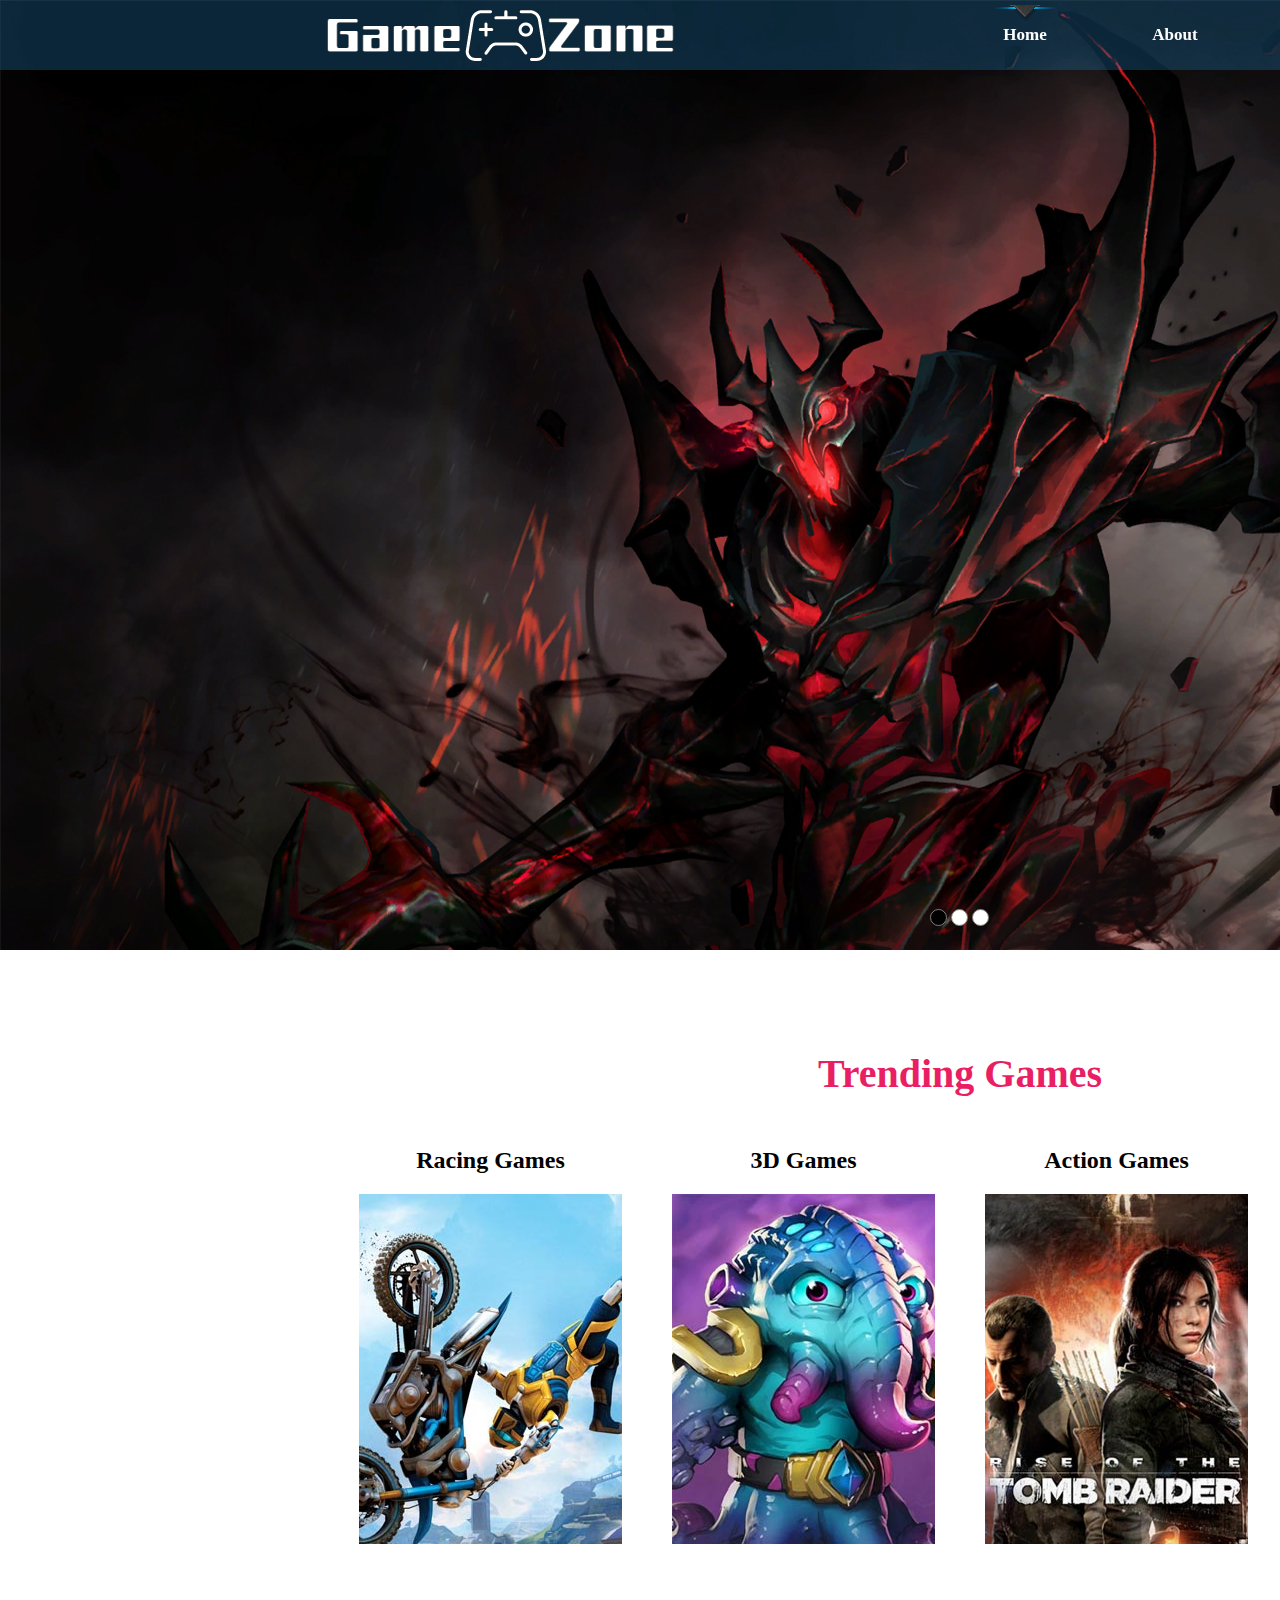
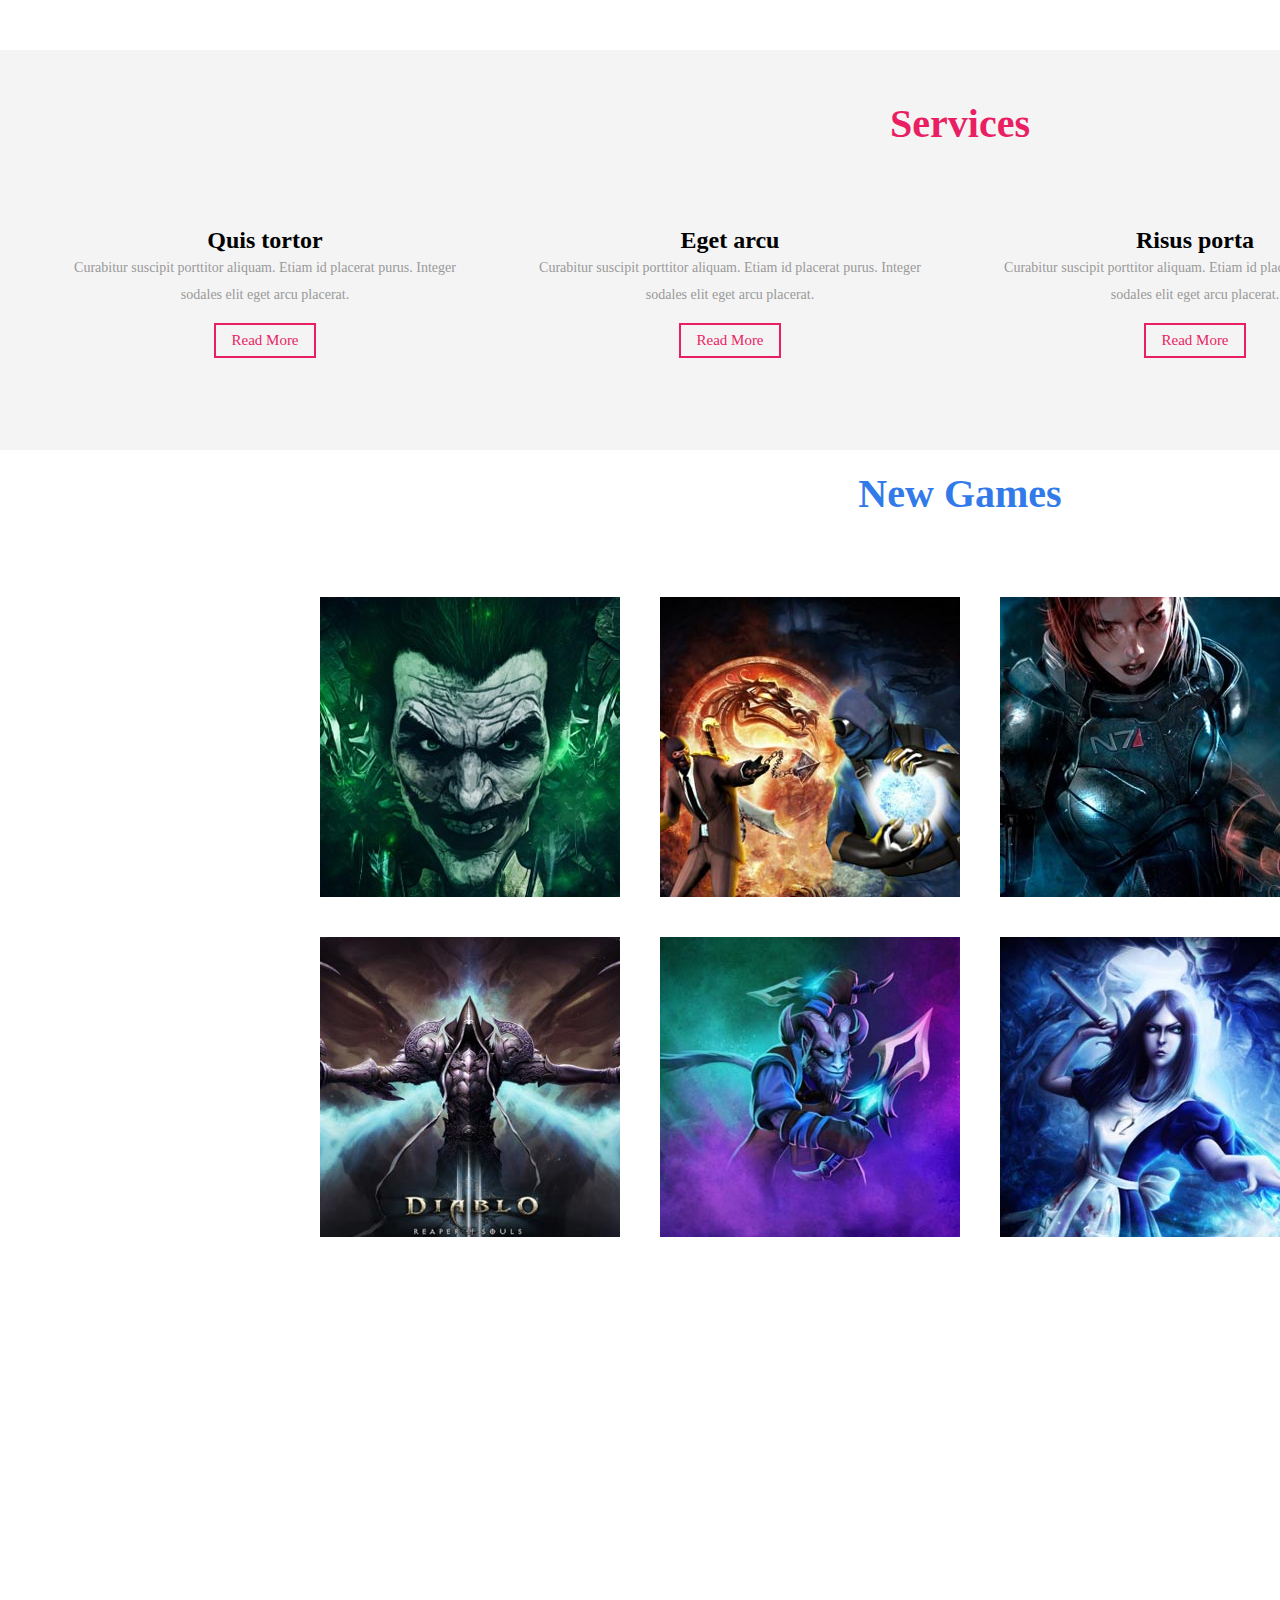
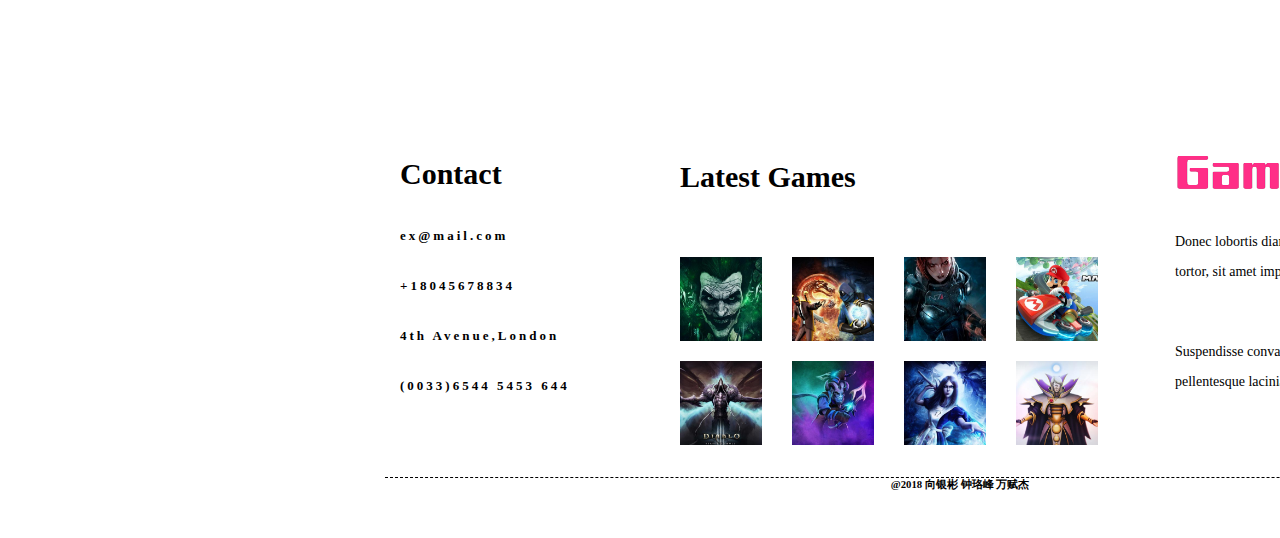
<file: index.html>
<html>
<head>
<meta charset="utf-8">
<title>home</title>
<link rel="stylesheet" href="css/header.css" type="text/css" />
<link rel="stylesheet" href="css/index.css" type="text/css" />
<link rel="stylesheet" href="css/bottom.css" type="text/css" />
</head>
<body>
<div class="header" id="header">
    <div class="logo">
        <a href="index.html"><img src="images/logo1.png"></a>
    </div>
    <div class="menu">
        <ul>
			<li><a href="index.html">Home</a></li>
            <li><a href="about.html">About</a></li>
            <li><a href="games.html">Games</a></li>
            <li><a href="#">News</a></li>
            <li><a href="#">Contact</a></li>
            <li class="move"></li>
        </ul>
    </div>
</div>
<div id="nav">
    <ul id="banner">
        <li class="on"></li>
        <li></li>
        <li></li>
    </ul>
    <ul id="img">
        <li class="opa-on"><img src="images/banner1.jpg"></li>
        <li><img src="images/banner2.jpg"></li>
        <li><img src="images/banner3.jpg"></li>
    </ul>
</div>
<div id="scroll" class="scroll">
	<h2>Trending Games</h2>
    <div id="box" class="box">
        <ul id="ul">
            <li>
                <h4>Racing Games</h4>
                <img src="images/tg1.jpg" width="263" height="350px"/>
            </li>
            <li>
                <h4>3D Games</h4>
                <img src="images/tg2.jpg" width="263" height="350px">
            </li>
            <li>
                <h4>Action Games</h4>
                <img src="images/tg3.jpg" width="263" height="350px">
            </li>
            <li>
                <h4>Toy Games</h4>
                <img src="images/tg4.jpg" width="263" height="350px">
            </li>
        </ul>
    </div>
</div>
<div class="services">
	<h3>Services</h3>
	<div class="servicegrid">
		<h4>Quis tortor</h4>
		<p>Curabitur suscipit porttitor aliquam. Etiam id placerat purus. Integer sodales elit eget arcu placerat.</p>
		<a href="#">Read More</a>
	</div>
	<div class="servicegrid">
		<h4>Eget arcu</h4>
		<p>Curabitur suscipit porttitor aliquam. Etiam id placerat purus. Integer sodales elit eget arcu placerat.</p>
		<a href="#">Read More</a>
	</div>
	<div class="servicegrid">
		<h4>Risus porta</h4>
		<p>Curabitur suscipit porttitor aliquam. Etiam id placerat purus. Integer sodales elit eget arcu placerat.</p>
		<a href="#">Read More</a>
	</div>
	<div class="servicegrid">
		<h4>Proin sapien</h4>
		<p>Curabitur suscipit porttitor aliquam. Etiam id placerat purus. Integer sodales elit eget arcu placerat.</p>
		<a href="#">Read More</a>
	</div>
</div>
<div class="newgame">
	<h3>New Games</h3>
	<div class="view">
		<img src="images/ng1.jpg" alt=" " />
		<div class="mask">
			<a href="#"><h4>Click here</h4></a>
			<p>To learn more about this</p>
		</div>
	</div>
	<div class="view">
		<img src="images/ng2.jpg" alt=" " />
		<div class="mask">
			<a href="#"><h4>Click here</h4></a>
			<p>To learn more about this</p>
		</div>
	</div>
	<div class="view">
		<img src="images/ng3.jpg" alt=" " />
		<div class="mask">
			<a href="#"><h4>Click here</h4></a>
			<p>To learn more about this</p>
		</div>
	</div>
	<div class="view">
		<img src="images/ng4.jpg" alt=" " />
		<div class="mask">
			<a href="#"><h4>Click here</h4></a>
			<p>To learn more about this</p>
		</div>
	</div>
	<div class="view">
		<img src="images/ng5.jpg" alt=" " />
		<div class="mask">
			<a href="#"><h4>Click here</h4></a>
			<p>To learn more about this</p>
		</div>
	</div>
	<div class="view">
		<img src="images/ng6.jpg" alt=" " />
		<div class="mask">
			<a href="#"><h4>Click here</h4></a>
			<p>To learn more about this</p>
		</div>
	</div>
	<div class="view">
		<img src="images/ng7.jpg" alt=" " />
		<div class="mask">
			<a href="#"><h4>Click here</h4></a>
			<p>To learn more about this</p>
		</div>
	</div>
	<div class="view">
		<img src="images/ng8.jpg" alt=" " />
		<div class="mask">
			<a href="#"><h4>Click here</h4></a>
			<p>To learn more about this</p>
		</div>
	</div>
</div>
<div class="info" id="info">
	<div class="box1" id="box1">
		<div class="box2">
			<ul id="ul1">
				<li>
					<div class="wh">
						<h3>Duis aute dolor reprehenderit</h3>
						<p>Excepteur sint occaecat cupidatat non proident, sunt officia.</p>
						<a href="#" >Learn More</a>
					</div>
				</li>
				<li>
					<div class="wh">
						<h3>Aliquip commodo consequat</h3>
						<p>Curabitur lorem ipsum dolor sit amet, consectetur adipiscing elit.</p>
						<a href="#" >Learn More</a>
					</div>
				</li>
				<li>
					<div class="wh">
						<h3>Quis autem vel eum iure ea</h3>
						<p>Phasellus ornare consectetur erat, eu vehicula orci finibus at.</p>
						<a href="#" >Learn More</a>
					</div>
				</li>
			</ul>
		</div>
	</div>
</div>
<div class="bottom" id="bottom">
    <div class="bottom-left">
        <h4>Contact</h4>
        <ul>
            <li><span></span></li>
            <li><a href="#bottom"><h6>ex@mail.com</h6></a></li>
        </ul>
        <ul>
            <li><span></span></li>
            <li><h6>+18045678834</h6></li>
        </ul>
        <ul>
            <li><span></span></li>
            <li><h6>4th Avenue,London</h6></li>
        </ul>
        <ul>
            <li><span></span></li>
            <li><h6>(0033)6544 5453 644</h6></li>
        </ul>
    </div>
    <div class="bottom-center">
        <h4>Latest Games</h4>
        <div class="pho">
            <a href="#bottom"><img src="images/ng1.jpg" alt=" "/></a>
        </div>
        <div class="pho">
            <a href="#bottom"><img src="images/ng2.jpg" alt=" "/></a>
        </div>
        <div class="pho">
            <a href="#bottom"><img src="images/ng3.jpg" alt=" "/></a>
        </div>
        <div class="pho">
            <a href="#bottom"><img src="images/ng4.jpg" alt=" "/></a>
        </div>
        <div class="pho">
            <a href="#bottom"><img src="images/ng5.jpg" alt=" "/></a>
        </div>
        <div class="pho">
            <a href="#bottom"><img src="images/ng6.jpg" alt=" "/></a>
        </div>
        <div class="pho">
            <a href="#bottom"><img src="images/ng7.jpg" alt=" "/></a>
        </div>
        <div class="pho">
            <a href="#bottom"><img src="images/ng8.jpg" alt=" "/></a>
        </div>
        <div class="clearfix"></div>
    </div>
    <div class="bottom-right">
        <a href="#bottom"><img src="images/logo2.png" alt=" "/></a>
        <p>Donec lobortis diam eu auctor porta. Phasellus in elementum tortor, sit amet imperdiet urna pellentesque non
            risus porta.</p>
        <p class="agileinfo">Suspendisse convallis malesuada libero, non rutrum arcu pellentesque lacinia.</p>
    </div>
</div>
<div class="copyright">
    <h6>@2018 向银彬 钟珞峰 万赋杰</h6>
</div>
</body>
<script src="js/index.js" type="text/javascript"></script>
</html>
</file>
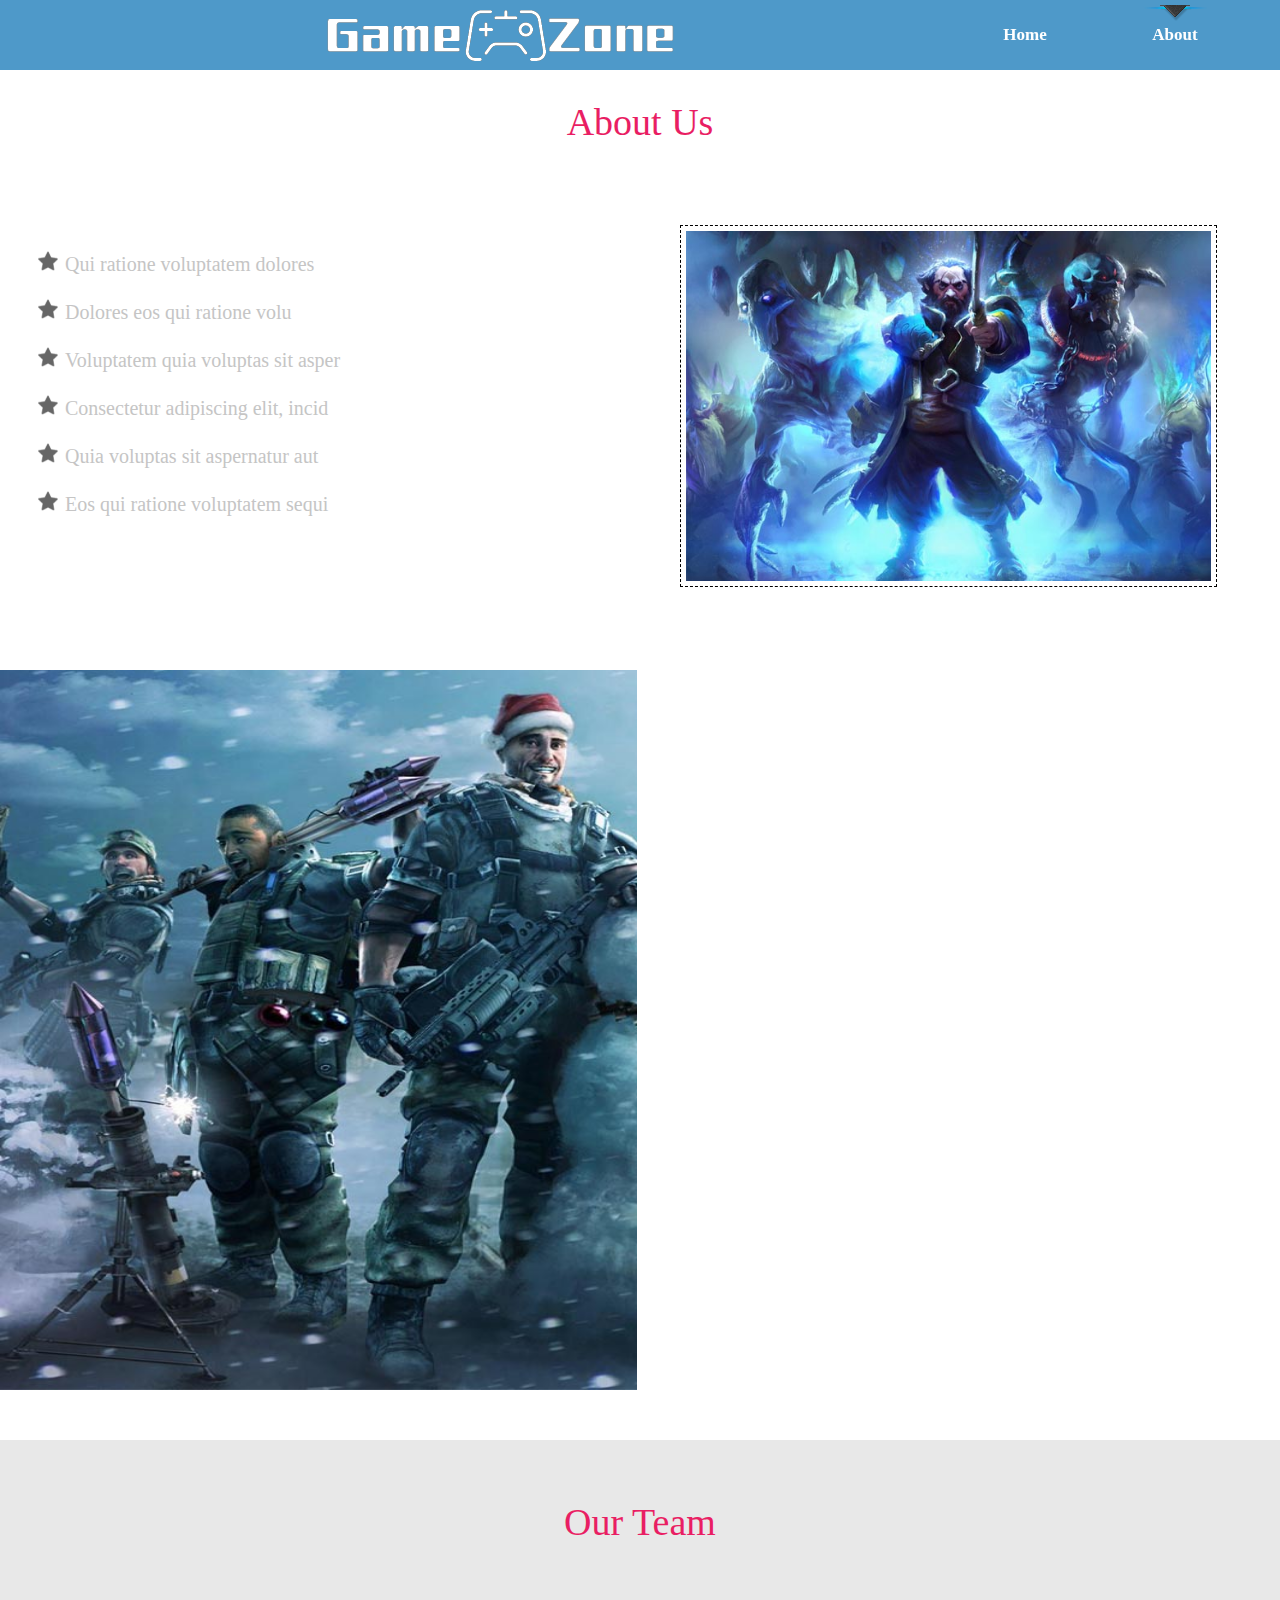
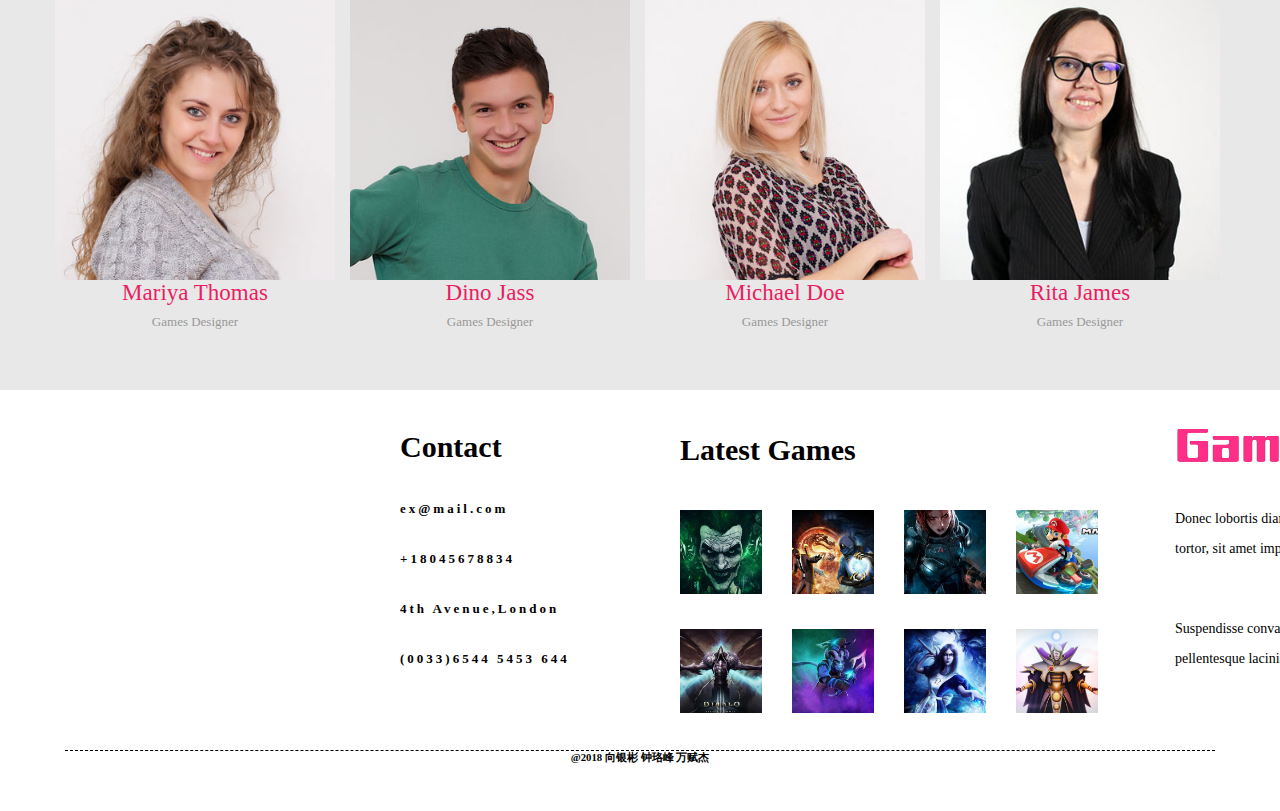
<file: about.html>
<!doctype html>
<html>
<head>
<meta charset="utf-8">
<title>About</title>

<link href="css/header.css" rel="stylesheet" type="text/css">
<link href="css/bottom.css" rel="stylesheet" type="text/css">
<link href="css/about.css" rel="stylesheet" type="text/css">
</head>

<body>
<div class="header">
    <div class="logo">
        <a href="index.html"><img src="images/logo1.png"></a>
    </div>
	<div class="menu">
			<ul>
				<li><a href="index.html">Home</a></li>
				<li><a href="about.html">About</a></li>
				<li><a href="games.html">Games</a></li>
				<li><a href="#">News</a></li>
				<li><a href="#">Contact</a></li>
				<li class="move"></li>
			</ul>
    </div>
</div>
	<div id="About">
		<div class="div">
			About Us
		</div>
		<div class="div1">
			<br><br>
			<ul class="ul">
				<li><a href="" class="a">Qui ratione voluptatem dolores</a></li><br>
				<li><a href="" class="a">Dolores eos qui ratione volu</a></li><br>
				<li><a href="" class="a">Voluptatem quia voluptas sit asper</a></li><br>
				<li><a href="" class="a">Consectetur adipiscing elit, incid</a></li><br>
				<li><a href="" class="a">Quia voluptas sit aspernatur aut</a></li><br>
				<li><a href="" class="a">Eos qui ratione voluptatem sequi</a></li>
			</ul>
		</div>
		<div class="div1">
			<div class="div3">
			<img class="img" src="images/about.jpg" height="350px">
				<div class="div4"></div>
				</div>
	</div>
	</div>
		<div id="Photo">
			<div class="pdiv"><img src="images/c1.jpg" height="720px" width="637px"></div>
			<div class="pdiv2" id="pdiv2">
			<ul id="pul" class="pul">
			<li class="pli"><div class="pdiv1"><img class="img1" src="images/c1.png" height="55px" width="55px">
				<br><br><font size="+2" color="#FFFFFF">Convallis</font><br><br><h1>A elementum ligula lacus ac quam ultrices a scelerisque praesent vel suspendisse scelerisque.</h1>
			</div></li>
			<li class="pli"><div class="pdiv1"><img src="images/c4.jpg" height="360px" width="422px"></div></li>
			
			<li class="pli"><div class="pdiv1"><img class="img1" src="images/c2.png" height="55px" width="55px">
				<br><br><font size="+2" color="#FFFFFF">Lacinia</font><br><br><h1>A elementum ligula lacus ac quam ultrices a scelerisque praesent vel suspendisse scelerisque.</h1></div></li>
			<li class="pli"><div class="pdiv1"><img src="images/g2.jpg" height="360px" width="422px"></div></li>
			
			
				</ul>
				</div>
			<div class="pdiv3" id="pdiv3">
				<ul class="pul" id="pul1">
			<li class="pli1"><div class="pdiv1"><img src="images/c3.jpg" height="360px" width="422px"></div></li>
			<li class="pli1"><div class="pdiv1"><img class="img1" src="images/c3.png" height="55px" width="55px">
				<br><br><font size="+2" color="#FFFFFF">Lacinia</font><br><br><h1>A elementum ligula lacus ac quam ultrices a scelerisque praesent vel suspendisse scelerisque.</h1>
			</div></li>
			<li class="pli1"><div class="pdiv1"><img src="images/c2.jpg" height="360px" width="422px"></div></li>
			<li class="pli1"><div class="pdiv1"><img class="img1" src="images/c1.png" height="55px" width="55px">
				<br><br><font size="+2" color="#FFFFFF">Convallis</font><br><br><h1>A elementum ligula lacus ac quam ultrices a scelerisque praesent vel suspendisse scelerisque.</h1>
			</div></li>
				</ul></div>
	</div>
	<div id="Our">
		<div class="odiv">
			<div class="odiv1">Our Team</div>
			<div class="odiv2">
				<div class="odiv3"><div class="odiv4"><img src="images/t1.jpg" width="280px"><div class="odiv5">Duis aute irure dolor in reprehenderit in voluptate velit esse cillum dolore.</div></div>Mariya Thomas<br><font size="-1" color="#999999">Games Designer</font></div>
				<div class="odiv3"><div class="odiv4"><img src="images/t2.jpg" width="280px"><div class="odiv5">Duis aute irure dolor in reprehenderit in voluptate velit esse cillum dolore.</div></div>Dino Jass<br><font size="-1" color="#999999">Games Designer</font></div>
				<div class="odiv3"><div class="odiv4"><img src="images/t3.jpg" width="280px"><div class="odiv5">Duis aute irure dolor in reprehenderit in voluptate velit esse cillum dolore.</div></div>Michael Doe<br><font size="-1" color="#999999">Games Designer</font></div>
				<div class="odiv3"><div class="odiv4"><img src="images/t4.jpg" width="280px"><div class="odiv5">Duis aute irure dolor in reprehenderit in voluptate velit esse cillum dolore.</div></div>Rita James<br><font size="-1" color="#999999">Games Designer</font></div>
			</div>
		</div>
	</div>
	
	<div class="bottom" id="bottom">
    <div class="bottom-left">
        <h4>Contact</h4>
        <ul>
            <li><span></span></li>
            <li><a href="#bottom"><h6>ex@mail.com</h6></a></li>
        </ul>
        <ul>
            <li><span></span></li>
            <li><h6>+18045678834</h6></li>
        </ul>
        <ul>
            <li><span></span></li>
            <li><h6>4th Avenue,London</h6></li>
        </ul>
        <ul>
            <li><span></span></li>
            <li><h6>(0033)6544 5453 644</h6></li>
        </ul>
    </div>
    <div class="bottom-center">
        <h4>Latest Games</h4>
        <div class="pho">
            <a href="#bottom"><img src="images/ng1.jpg" alt=" "/></a>
        </div>
        <div class="pho">
            <a href="#bottom"><img src="images/ng2.jpg" alt=" "/></a>
        </div>
        <div class="pho">
            <a href="#bottom"><img src="images/ng3.jpg" alt=" "/></a>
        </div>
        <div class="pho">
            <a href="#bottom"><img src="images/ng4.jpg" alt=" "/></a>
        </div>
        <div class="pho">
            <a href="#bottom"><img src="images/ng5.jpg" alt=" "/></a>
        </div>
        <div class="pho">
            <a href="#bottom"><img src="images/ng6.jpg" alt=" "/></a>
        </div>
        <div class="pho">
            <a href="#bottom"><img src="images/ng7.jpg" alt=" "/></a>
        </div>
        <div class="pho">
            <a href="#bottom"><img src="images/ng8.jpg" alt=" "/></a>
        </div>
        <div class="clearfix"></div>
    </div>
    <div class="bottom-right">
        <a href="#bottom"><img src="images/logo2.png" alt=" "/></a>
        <p>Donec lobortis diam eu auctor porta. Phasellus in elementum tortor, sit amet imperdiet urna pellentesque non
            risus porta.</p>
        <p class="agileinfo">Suspendisse convallis malesuada libero, non rutrum arcu pellentesque lacinia.</p>
    </div>
</div>
<div class="copyright">
    <h6>@2018 向银彬 钟珞峰 万赋杰</h6>
</div>
</body>
<script src="js/lunbo.js"></script>
</html>
</file>
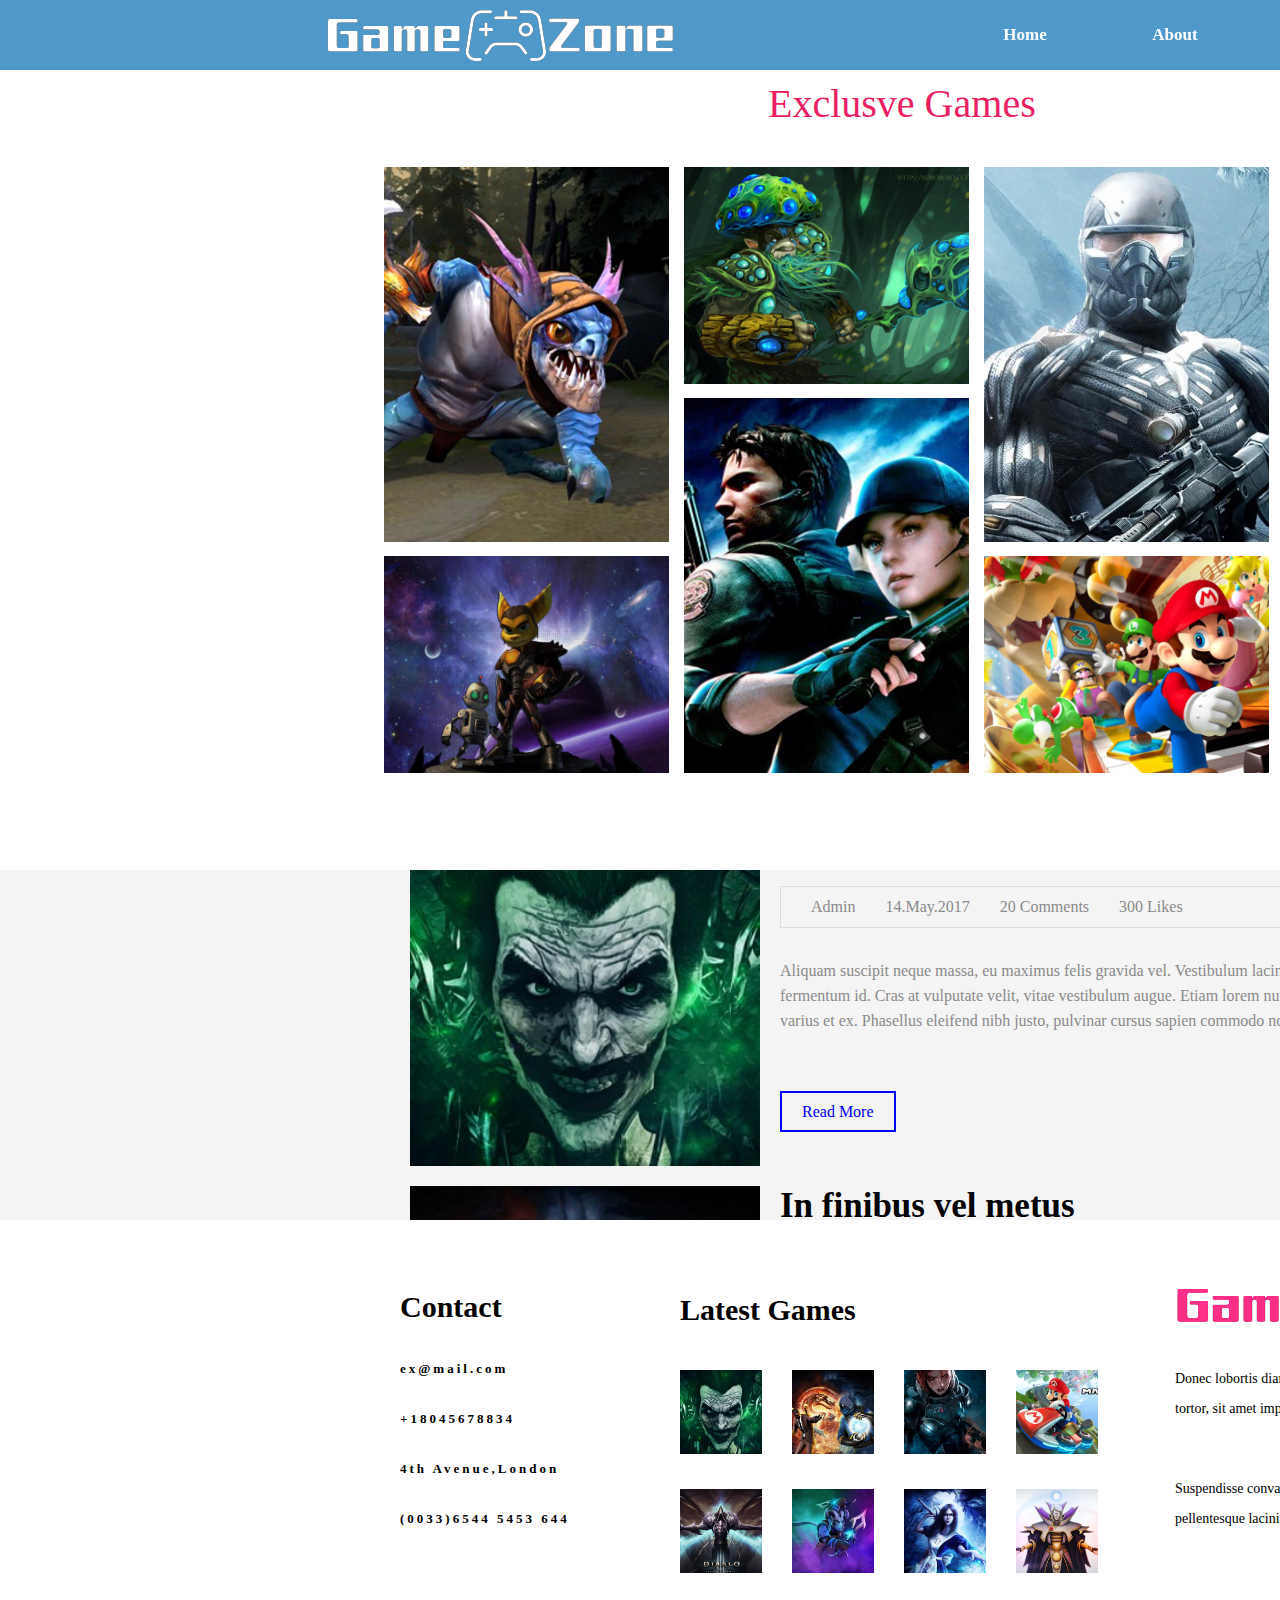
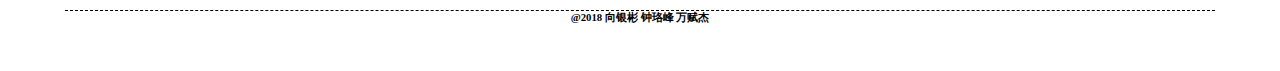
<file: games.html>
<!DOCTYPE html>
<html lang="en">
<head>
    <meta charset="UTF-8">
    <title>games</title>
</head>
<link rel="stylesheet" href="css/center.css" type="text/css"/>
<link rel="stylesheet" href="css/bottom.css" type="text/css"/>
<link rel="stylesheet" href="css/header.css" type="text/css"/>
<body>
<div class="header">
    <div class="logo">
        <a href="index.html"><img src="images/logo1.png"></a>
    </div>
    <div class="menu">
        <ul>
			<li><a href="index.html">Home</a></li>
            <li><a href="about.html">About</a></li>
            <li><a href="games.html">Games</a></li>
            <li><a href="#">News</a></li>
            <li><a href="#">Contact</a></li>
            <li class="move"></li>
        </ul>
    </div>
</div>
<div class="outer">
    <div id="gallery" class="pop-up">
        <h2>Exclusve Games</h2>
        <div class="gallery-1">
            <div class="gallery-11">
                <a href="#zdc"> <img src="images/g1.jpg" class="gallery-12" onclick="btn1()"></a><br>
                <a href="#zdc"><img src="images/g2.jpg" class="gallery-13" onclick="btn2()"></a>
            </div>
            <div class="gallery-11">
                <a href="#zdc"><img src="images/g3.jpg" class="gallery-13" onclick="btn3()"></a><br>
                <a href="#zdc"> <img src="images/g5.jpg" class="gallery-12" onclick="btn4()"></a>
            </div>
            <div class="gallery-11">
                <a href="#zdc"><img src="images/g6.jpg" class="gallery-12" onclick="btn5()"></a><br>
                <a href="#zdc"> <img src="images/g7.jpg" class="gallery-13" onclick="btn6()"></a>
            </div>
            <div class="gallery-11">
                <a href="#zdc"><img src="images/g4.jpg" class="gallery-13" onclick="btn7()"></a><br>
                <a href="#zdc"><img src="images/g8.jpg" class="gallery-12" onclick="btn8()"></a>
            </div>
        </div>
    </div>

    <div id="zdc" class="pop-up"></div>

    <div id="small-dialog" class="pop-up">
        <input type="button" class="button" value="关闭" onclick="reload()"/>
        <div class="p-left">
            <img src="images/g1.jpg" class="zoom"/>
        </div>
        <div class="p-right">
            <h4>Game-1</h4>
            <p>Duis sodales nibh vitae augue feugiat efficitur. Sed vel urna sollicitudin, interdum massa nec,
                sagittis massa. </p>
            <p class="agileits">Etiam porttitor neque enim, sit amet mollis est sollicitudin sed.</p>
            <div class="span1">
                <p class="left">NAME</p>
                <p class="right">: Sed Perst</p>
            </div>
            <div class="span2">
                <p class="left">DEVELOPER</p>
                <p class="right">: Martina</p>
            </div>
            <div class="span3">
                <p class="left">REQUIRES</p>
                <p class="right">: 2GB Hard Disk Space</p>
            </div>
        </div>
    </div>

    <div id="small-dialog2" class="pop-up">
        <input type="button" class="button" value="关闭" onclick="reload()"/>
        <div class="p-left">
            <img src="images/g2big.jpg" class="zoom"/>
        </div>
        <div class="p-right">
            <h4>Game-2</h4>
            <p>Duis sodales nibh vitae augue feugiat efficitur. Sed vel urna sollicitudin, interdum massa nec,
                sagittis massa. </p>
            <p class="agileits">Etiam porttitor neque enim, sit amet mollis est sollicitudin sed.</p>
            <div class="span1">
                <p class="left">NAME</p>
                <p class="right">: Vivamus</p>
            </div>
            <div class="span2">
                <p class="left">DEVELOPER</p>
                <p class="right">: Quentin</p>
            </div>
            <div class="span3">
                <p class="left">REQUIRES</p>
                <p class="right">: 3GB Hard Disk Space</p>
            </div>
        </div>
    </div>

    <div id="small-dialog3" class="pop-up">
        <input type="button" class="button" value="关闭" onclick="reload()"/>
        <div class="p-left">
            <img src="images/g3big.jpg" class="zoom"/>
        </div>
        <div class="p-right">
            <h4>Game-3</h4>
            <p>Duis sodales nibh vitae augue feugiat efficitur. Sed vel urna sollicitudin, interdum massa nec,
                sagittis massa. </p>
            <p class="agileits">Etiam porttitor neque enim, sit amet mollis est sollicitudin sed.</p>
            <div class="span1">
                <p class="left">NAME</p>
                <p class="right">: Venenatis</p>
            </div>
            <div class="span2">
                <p class="left">DEVELOPER</p>
                <p class="right">: Stanley</p>
            </div>
            <div class="span3">
                <p class="left">REQUIRES</p>
                <p class="right">: 1GB Hard Disk Space</p>
            </div>
        </div>
    </div>

    <div id="small-dialog4" class="pop-up">
        <input type="button" class="button" value="关闭" onclick="reload()"/>
        <div class="p-left">
            <img src="images/g5.jpg" class="zoom"/>
        </div>
        <div class="p-right">
            <h4>Game-4</h4>
            <p>Duis sodales nibh vitae augue feugiat efficitur. Sed vel urna sollicitudin, interdum massa nec,
                sagittis massa. </p>
            <p class="agileits">Etiam porttitor neque enim, sit amet mollis est sollicitudin sed.</p>
            <div class="span1">
                <p class="left">NAME</p>
                <p class="right">: Interdum</p>
            </div>
            <div class="span2">
                <p class="left">DEVELOPER</p>
                <p class="right">: Spielberg</p>
            </div>
            <div class="span3">
                <p class="left">REQUIRES</p>
                <p class="right">: 3GB Hard Disk Space</p>
            </div>
        </div>
    </div>

    <div id="small-dialog5" class="pop-up">
        <input type="button" class="button" value="关闭" onclick="reload()"/>
        <div class="p-left">
            <img src="images/g6.jpg" class="zoom"/>
        </div>
        <div class="p-right">
            <h4>Game-5</h4>
            <p>Duis sodales nibh vitae augue feugiat efficitur. Sed vel urna sollicitudin, interdum massa nec,
                sagittis massa. </p>
            <p class="agileits">Etiam porttitor neque enim, sit amet mollis est sollicitudin sed.</p>
            <div class="span1">
                <p class="left">NAME</p>
                <p class="right">: Faucibus</p>
            </div>
            <div class="span2">
                <p class="left">DEVELOPER</p>
                <p class="right">: Cameron</p>
            </div>
            <div class="span3">
                <p class="left">REQUIRES</p>
                <p class="right">: 2GB Hard Disk Space</p>
            </div>
        </div>
    </div>

    <div id="small-dialog6" class="pop-up">
        <input type="button" class="button" value="关闭" onclick="reload()"/>
        <div class="p-left">
            <img src="images/g7big.jpg" class="zoom"/>
        </div>
        <div class="p-right">
            <h4>Game-6</h4>
            <p>Duis sodales nibh vitae augue feugiat efficitur. Sed vel urna sollicitudin, interdum massa nec,
                sagittis massa. </p>
            <p class="agileits">Etiam porttitor neque enim, sit amet mollis est sollicitudin sed.</p>
            <div class="span1">
                <p class="left">NAME</p>
                <p class="right">: Tincidunt</p>
            </div>
            <div class="span2">
                <p class="left">DEVELOPER</p>
                <p class="right">: Jackson</p>
            </div>
            <div class="span3">
                <p class="left">REQUIRES</p>
                <p class="right">: 4GB Hard Disk Space</p>
            </div>
        </div>
    </div>

    <div id="small-dialog7" class="pop-up">
        <input type="button" class="button" value="关闭" onclick="reload()"/>
        <div class="p-left">
            <img src="images/g4big.jpg" class="zoom"/>
        </div>
        <div class="p-right">
            <h4>Game-7</h4>
            <p>Duis sodales nibh vitae augue feugiat efficitur. Sed vel urna sollicitudin, interdum massa nec,
                sagittis massa. </p>
            <p class="agileits">Etiam porttitor neque enim, sit amet mollis est sollicitudin sed.</p>
            <div class="span1">
                <p class="left">NAME</p>
                <p class="right">: Vestibulum</p>
            </div>
            <div class="span2">
                <p class="left">DEVELOPER</p>
                <p class="right">: Daniel</p>
            </div>
            <div class="span3">
                <p class="left">REQUIRES</p>
                <p class="right">: 2GB Hard Disk Space</p>
            </div>
        </div>
    </div>

    <div id="small-dialog8" class="pop-up">
        <input type="button" class="button" value="关闭" onclick="reload()"/>
        <div class="p-left">
            <img src="images/g8.jpg" class="zoom"/>
        </div>
        <div class="p-right">
            <h4>Game-8</h4>
            <p>Duis sodales nibh vitae augue feugiat efficitur. Sed vel urna sollicitudin, interdum massa nec,
                sagittis massa. </p>
            <p class="agileits">Etiam porttitor neque enim, sit amet mollis est sollicitudin sed.</p>
            <div class="span1">
                <p class="left">NAME</p>
                <p class="right">: Vehicula ligula</p>
            </div>
            <div class="span2">
                <p class="left">DEVELOPER</p>
                <p class="right">: Cyrill</p>
            </div>
            <div class="span3">
                <p class="left">REQUIRES</p>
                <p class="right">: 3GB Hard Disk Space</p>
            </div>
        </div>
    </div>
</div>

<div id="demo">
    <div id="demo1">
        <div class="blog" id="demo3">
            <div class="blog-image">
                <a href="#demo3"><img src="images/ng1.jpg"/></a>
            </div>
            <div class="blog-text">
                <a href="#demo3"><h4>Quisque in lectus erat</h4></a>
                <div class="info">
                    <ul>
                        <li>Admin</li>
                        <li>14.May.2017</li>
                        <li>20 Comments</li>
                        <li>300 Likes</li>
                    </ul>
                </div>
                <p>Aliquam suscipit neque massa, eu maximus felis gravida vel. Vestibulum lacinia risus risus, utiaculis
                    felis fermentum id. Cras at vulputate velit, vitae vestibulum augue. Etiam lorem nunc, mattis ac
                    dignissim sit amet, varius et ex. Phasellus eleifend nibh justo, pulvinar cursus sapien commodo
                    non.</p>
                <a href="#demo3" class="blog-read">Read More</a>
            </div>
        </div>

        <div class="blog" id="demo4">
            <div class="blog-image">
                <a href="#demo4"><img src="images/ng2.jpg"/></a>
            </div>
            <div class="blog-text">
                <a href="#demo4"><h4>In finibus vel metus</h4></a>
                <div class="info">
                    <ul>
                        <li>Admin</li>
                        <li>17.Aug.2017</li>
                        <li>20 Comments</li>
                        <li>300 Likes</li>
                    </ul>
                </div>
                <p>Aliquam suscipit neque massa, eu maximus felis gravida vel. Vestibulum lacinia risus risus, ut
                    iaculis
                    felis fermentum id. Cras at vulputate velit, vitae vestibulum augue. Etiam lorem nunc, mattis ac
                    dignissim sit amet, varius et ex. Phasellus eleifend nibh justo, pulvinar cursus sapien commodo
                    non.</p>
                <a href="#demo4" class="blog-read">Read More</a>
            </div>
        </div>

        <div class="blog" id="demo5">
            <div class="blog-image">
                <a href="#demo5"><img src="images/ng3.jpg"/></a>
            </div>
            <div class="blog-text">
                <a href="#demo5"><h4>Nam eget ligula eu</h4></a>
                <div class="info">
                    <ul>
                        <li>Admin</li>
                        <li>24.Aug.2015</li>
                        <li>20 Comments</li>
                        <li>300 Likes</li>
                    </ul>
                </div>
                <p>Aliquam suscipit neque massa, eu maximus felis gravida vel. Vestibulum lacinia risus risus, ut
                    iaculis
                    felis fermentum id. Cras at vulputate velit, vitae vestibulum augue. Etiam lorem nunc, mattis ac
                    dignissim sit amet, varius et ex. Phasellus eleifend nibh justo, pulvinar cursus sapien commodo
                    non.</p>
                <a href="#demo5" class="blog-read">Read More</a>
            </div>
        </div>
    </div>
    <div id="demo2"></div>
</div>


<div class="bottom" id="bottom">
    <div class="bottom-left">
        <h4>Contact</h4>
        <ul>
            <li><span></span></li>
            <li><a href="#bottom"><h6>ex@mail.com</h6></a></li>
        </ul>
        <ul>
            <li><span></span></li>
            <li><h6>+18045678834</h6></li>
        </ul>
        <ul>
            <li><span></span></li>
            <li><h6>4th Avenue,London</h6></li>
        </ul>
        <ul>
            <li><span></span></li>
            <li><h6>(0033)6544 5453 644</h6></li>
        </ul>
    </div>
    <div class="bottom-center">
        <h4>Latest Games</h4>
        <div class="pho">
            <a href="#bottom"><img src="images/ng1.jpg" alt=" "/></a>
        </div>
        <div class="pho">
            <a href="#bottom"><img src="images/ng2.jpg" alt=" "/></a>
        </div>
        <div class="pho">
            <a href="#bottom"><img src="images/ng3.jpg" alt=" "/></a>
        </div>
        <div class="pho">
            <a href="#bottom"><img src="images/ng4.jpg" alt=" "/></a>
        </div>
        <div class="pho">
            <a href="#bottom"><img src="images/ng5.jpg" alt=" "/></a>
        </div>
        <div class="pho">
            <a href="#bottom"><img src="images/ng6.jpg" alt=" "/></a>
        </div>
        <div class="pho">
            <a href="#bottom"><img src="images/ng7.jpg" alt=" "/></a>
        </div>
        <div class="pho">
            <a href="#bottom"><img src="images/ng8.jpg" alt=" "/></a>
        </div>
        <div class="clearfix"></div>
    </div>
    <div class="bottom-right">
        <a href="#bottom"><img src="images/logo2.png" alt=" "/></a>
        <p>Donec lobortis diam eu auctor porta. Phasellus in elementum tortor, sit amet imperdiet urna pellentesque non
            risus porta.</p>
        <p class="agileinfo">Suspendisse convallis malesuada libero, non rutrum arcu pellentesque lacinia.</p>
    </div>
</div>
<div class="copyright">
    <h6>@2018 向银彬 钟珞峰 万赋杰</h6>
</div>
<script type="text/javascript" src="js/games.js"></script>
</body>
</html>
</file>
<file: css/header.css>
.header {
        z-index: 999;
        position: fixed;
        width: 1920px;
        height: 70px;
    }
    .logo {
        position: absolute;
        margin-left: 300px;
        width: 700px;
        height: 70px;
    }
    .header a {
		color: #FFF;
        text-decoration: none;
    }
    .header .menu {
        position: absolute;
        margin-left: 950px;
        width: 750px;
        height: 45px;
    }
    .header .menu ul {
        list-style-type: none;
        width: 750px;
        height: 45px;
        font-size: 35px;
        padding-top: 25px;
    }
    .header .menu ul li {
        float: left;
        list-style: none;
        font-family: asap;
        text-align: center;
        font-size: 17px;
		font-weight: 700;
        width: 150px;
        height:45px;
		z-index: -100;
    }
    .move {
        background:url(../images/lavalamp.png)no-repeat scroll 0 0 transparent;
        height: 16px;
        position: absolute;
        top: 5px;
        width: 150px;
		transition: all .3s;
    }
    .header .menu ul li:nth-child(1):hover ~ .move {
        left: 0px;
    }
    .header .menu ul li:nth-child(2):hover ~ .move {
        left: 150px;
    }
    .header .menu ul li:nth-child(3):hover ~ .move {
        left: 300px;
    }
    .header .menu ul li:nth-child(4):hover ~ .move {
        left: 450px;
    }
    .header .menu ul li:nth-child(5):hover ~ .move {
        left: 600px;
    }
</file>
<file: css/index.css>
* {
        padding: 0;
        margin: 0;
    }
	.header{
		background-color: rgba(34,127,187,0.3);
	}
	.move{
		left: 0;
	}
	.pho{
		margin-top: 20px;
	}
    body {
        background-color: #FFFFFF;
        border: none;
        height: auto;
        width: 1920px;
    }
    #nav{
        width: 1920px;
        height: 950px;
        overflow: hidden;
        position: relative;
    }
    #banner{
        position: absolute;
        left: 930px;
        bottom: 20px;
    }
    #banner li {
        width: 15px;
        height: 15px;
        border: solid 1px gray;
        border-radius: 100%;
        background-color: #fff;
        display: inline-block;
    }
    #img {
        width: 1920px;
        height: 950px;
    }
    #img li {
        width: 1920px;
        height: 950px;
        position: absolute;
        z-index: -1;
        opacity: 0;
        transition: opacity 1s ease-in;
    }
    #banner .on {
        background-color: black;
    }
    #img .opa-on {
        opacity: 1;
    }
    .scroll {
        width: 1202px;
        height: 500px;
        margin: 100px auto;
        position: relative;
        overflow: hidden;
    }
    .box {
        width: 1202px;
        height: 600px;
        overflow: hidden;
        position: relative;
		text-align: center;
		margin-top: 50px;
    }
    .box ul {
        width: 1000%;
        position: absolute;
        left: 0;
        top: 0;
        margin: 0px;
        padding: 0px;
		
    }
    .box ul li {
        float: left;
        list-style: none;
        margin-right: 50px;
    }
    .box ul li div {
        width: 1920px;
    }
    .box h4{
        font-size:24px;
        color:#000;
        margin-bottom:20px;
    }
	.scroll h2{
 		font-size:40px;
		color:#e91e63;
		margin-bottom:40px;
		text-align: center;
    }
	.services{
		width: 1920px;
		height: 350px;
		padding-top: 50px;
		background: #f4f4f4;
	}
	.services h3{
		width: 1920px;
		font-size:40px;
		color:#e91e63;
		text-align: center;
	}
	.services h4{
		font-size:24px;
	}
	.servicegrid{
		text-align:center;
		width: 400px;
		margin-top: 80px;
		float: left;
		margin-left: 65px;
		transition: 0.5s all;
		-webkit-transition: 0.5s all;
		-moz-transition: 0.5s all;
		-o-transition: 0.5s all;
		-ms-transition: 0.5s all;
	}
	.servicegrid p{
		font-size:14px;
		line-height:27px;
		color:#999;
	}
	.servicegrid a{
		color:#E91E63;
		border:2px solid #E91E63;
		font-size:15px;
		margin-top:15px;
		padding:7px 15px;
		display:inline-block;
		text-decoration: none;
		transition: 0.5s all;
		-webkit-transition: 0.5s all;
		-moz-transition: 0.5s all;
		-o-transition: 0.5s all;
		-ms-transition: 0.5s all;
	}
	.servicegrid:hover a{
		color:#fff;
		border:2px solid #071ea0;
		background:#071ea0;
	}
	.newgame{
		width: 1360px;
		height: auto;
		margin:20px auto;
	}
	.newgame h3{
		text-align: center;
		font-size:40px;
		color:#327AE9;
		margin-bottom:40px;
	}
	.view{
		width: 300px;
		float: left;
		margin: 40px 0 0 40px;
		overflow: hidden;
		position: relative;
	}
	.view a{
		text-decoration: none;
	}
	.view .mask, .view .content {
		width: 100%;
		position: absolute;
		overflow: hidden;
	}
	.view img {
		width: 300px;
		height: 300px;
		float: left;
	   	display: block;
	   	position: relative;
	}
	.view h4 {
		color: #fff;
		text-align: center;
		position: relative;
		margin-top: 100px;
		font-size: 40px;
		letter-spacing: 2px;
		-webkit-transform: translateY(-200px);
	    -moz-transform: translateY(-200px);
	    -o-transform: translateY(-200px);
	    -ms-transform: translateY(-200px);
	    transform: translateY(-200px);
        transition: all 0.2s ease-in-out 0.1s;
	}
	.view p {
	  	font-size: 20px;
	   	position: relative;
	   	color: #fff;
	   	text-align: center;
	   	margin:0;
		-webkit-transform: translateY(-200px);
	    -moz-transform: translateY(-200px);
	    -o-transform: translateY(-200px);
	    -ms-transform: translateY(-200px);
	    transform: translateY(-200px);
	    transition: all 0.2s ease-in-out 0.2s;
	}
	.view .mask {
	   	background-color:rgba(0, 0, 0, 0.5);
		width: 300px;
		height: 300px;
		top: -200PX;
	   	opacity: 0;
	   	-webkit-transition: all 0.3s ;
	   	-moz-transition: all 0.3s;
	   	transition: all 0.3s;
	}
	.view:hover .mask{
	   	opacity: 1;
	   	top: 0px;
	}
	.view:hover h4 {
	    -webkit-transform: translateY(0px);
	    -moz-transform: translateY(0px);
	    -o-transform: translateY(0px);
	    -ms-transform: translateY(0px);
	    transform: translateY(0px);
	    transition-delay: 0.4s;
	}
	.view:hover p {
	    -webkit-transform: translateY(0px);
	    -moz-transform: translateY(0px);
	    -o-transform: translateY(0px);
	    -ms-transform: translateY(0px);
	    transform: translateY(0px);
	    transition-delay: 0.2s;
	}
	.info{
		background:url(../images/sbbg.jpg) no-repeat 0px 0px;
		background-size:cover;
		background-attachment:fixed;
		position:relative;
		min-height:400px;
		margin-top:800px;
	}
	.box1{
		padding: 130px 0 0 370px;
		width: 1000px;
		height: 200px;
		position: relative;
	}
	.box2{
		width: 1000px;
		height: 200px;
		overflow: hidden;
		position: relative;
	}
	.box2 ul{
		width: 1000%;
		position: relative;
		left: 0;
		top: 0;
		margin: 0;
		padding: 0;
	}
	.box2 ul li{
		text-align: center;
		float: left;
		margin-left: 300px;
		text-decoration: none;
		list-style: none;
	}
	.box2 .wh{
		width: 600px;
		height: 164px;
	}
	.box2 h3{
		color:#fff;
		font-size: 30px;
		margin-bottom:10px;
	}
	.box2 p{
		text-transform: capitalize;
		color: #fff;
		letter-spacing: 2px;
		font-style:italic;
		font-size:20px;
		text-align:center;
	}
	.box2 a{
		color:#fff;
		text-decoration: none;
		border:2px solid #fff;
		font-size:16px;
		padding:7px 15px;
		display:inline-block;
		margin-top:30px;
	}
	.box2 a:hover{
		color:#fff;
		border:2px solid #e91e63;
		background: #e91e63;
	}
	ol{
		width: 20px;
		height: 50px;
		position: absolute;
		float: right;
		right: -50px;
		top: 165px;
		list-style: none;
	}
	ol li{
		width: 5px;
		height: 5px;
		text-align: center;
		border: #FF0004 2px solid;
		margin-top: 10px;
		cursor: pointer;
	}
	ol li.current{
		background-color: red;
	}
</file>
<file: css/bottom.css>
.bottom{
    width: 1920px;
    height: 350px;
}
.bottom-left{
    width: 680px;
    height: 350px;
    float: left;
}
.bottom-left h4{
    font-size: 30px;
    padding: 40px 0px 20px 0px;
}
.bottom-left h6{
    color: black;
    line-height: 50px;
    font-size: 13px;
    letter-spacing:3px;
}
.bottom-left ul, .bottom-left h4{
    margin-left: 400px;
}
.bottom-left li{
    list-style: none;
}
.bottom-left a{
    text-decoration: none;
}
.bottom-center{
    width: 470px;
    height: 350px;
    float: left;
    line-height: 80px;
}
.bottom-center h4{
    font-size: 30px;
    padding: 20px 0px 20px 0px;
}
.bottom-right{
    width: 770px;
    height: 350px;
    float: left;
}
.bottom-right img{
    padding: 20px 0px 20px 0px;
}
.bottom-right p{
    width: 350px;
    font-size: 14px;
    line-height: 30px;
    margin-left: 25px;
}
.bottom-right .agileinfo{
    margin-top: 50px;
}
.pho img{
    width: 82px;
    height: 84px;
}
.pho{
    margin-right: 30px;
    float: left;
}
.copyright{
    width: 1150px;
    height: 50px;
    margin: 10px auto;
    border: 1px dashed black;
    border-bottom: 0px;
    border-left: 0px;
    border-right: 0px;
    text-align: center;
}
</file>
<file: css/about.css>
*{
            margin: 0px;
            padding: 0px;
        }
		.move{
			left: 150px;
		}
		.header{
			background-color: rgba(34,127,187,0.8);
		}
	#About{
			padding: 0px;
			margin: auto;
			height: 610px;
			width: 1250px;
			
		}
	#About	.div{
			padding: 0px;
			margin: auto;
		padding-top: 100px;
			height: 95px;
			width: 1250px;
			color: #E91E63;
			text-align: center;
			font-size: 38px;
		font-family:"josefin-sans";
			
			
		}
		#About .img:hover{
			
			opacity:0.8;
			filter:alpha(opacity=80);
			transition-duration: 1s;
			-moz-transition-duration: 1s; /* Firefox 4 */
			-webkit-transition-duration: 1s; /* Safari �� Chrome */
			-o-transition-duration: 1s; /* Opera */
			
		}
		#About	.div1{
			padding: 0px;
			margin: auto;
			height: 475px;
			width: 622px;
			float: left;
			font-size: 20px;
			color: #C5C5C5;
		}
		#About	.div2{
			margin: auto;
			margin-left: 0px;
			padding: 0px;
			height: 100px;
			width: 100px;
			float: left;
			background-color:aquamarine;
			position: relative;
		}
		#About	.div3{
			margin: auto;
			margin-top: 30px;
			padding: 5px;
			height: 350px;
			width: 525px;
			text-align: center;
			overflow: hidden;
			border: 1px dashed #000000;
			
		}

		#About	.div4{
			margin-top: -355px;
			margin-left: 0px;
			padding: 0px;
			height: 350px;
			width: 525px;
			font-size: 25px;
			letter-spacing:2px;
			z-index: 999;
			background-color: #E91E63;
		}
		#About .a{
			text-decoration:none;
			color: #C5C5C5;
		}
		#About .a:hover{
			color: #FFFFFF;
			background-color: #E16163;
			font-size: 25px;
			transition-duration: 1s;
			-moz-transition-duration: 1s; /* Firefox 4 */
			-webkit-transition-duration: 1s; /* Safari �� Chrome */
			-o-transition-duration: 1s; /* Opera */
		}
		
		#About .ul{
			margin-left: 50px;
			margin-top: 10px;
			list-style:url(../images/bg1.png);
		}
		#Photo{
			padding: 0px;
			margin: 0px;
			height: 720px;
			width: 100%;
			overflow:hidden;
			position: relative;
		}
		#Photo .pdiv{
			padding: 0px;
			margin: 0px;
			height: 720px;
			width: 635px;
			float: left;
			
			
		}
		#Photo .pdiv1{
			padding: 0px;
			margin: 0px;
			height: 360px;
			width: 422px;
			float: left;
			color: #999999;
			text-align: center;
			position: relative;
			background-color: #000000;
		}
		
	  #Photo .pdiv2{
			padding: 0px;
			margin: 0px;
			height: 360px;
			width: 1266px;
			float: left;
			color: #999999;
			text-align: center;
			position: relative;
			overflow: hidden;
		}
		#Photo .pdiv3{
			padding: 0px;
			margin: 0px;
			height: 360px;
			width: 1266px;
			float: right;
			color: #999999;
			text-align: center;
			position: relative;
			overflow: hidden;
		}
		#Photo .img1{
			padding-top: 80px;
		}
		#Photo h1{
			margin: 0;
			padding: 0;
			text-align: center;
			font-size: 15px;
			letter-spacing:3px;
}
		 #Photo .pul{
			list-style: none;
			position: relative;
			width: 3500px;
		}
		
		#photo .pli{
			float: left;
		}
		#photo .pli1{
			float: right;
		}
		#Our {
			margin-top: 50px;
			padding: 0px;
			height: 550px;
			width: 100%;
			text-align: center;
			background-color: #E8E8E8;
		}
		#Our .odiv{
			margin: auto;
			padding: 0px;
			height: 550px;
			width: 1200px;
		}
		#Our .odiv1{
			margin: auto;
			padding-top: 60px;
			width: 1200px;
			height: 100px;
			color: #E91E63;
			text-align: center;
			font-size: 38px;
			font-family:"josefin-sans";
		}
		#Our .odiv2{
			margin: auto;
			padding: 0px;
			height: 380px;
			width: 1200px;
		}
		#Our .odiv3{
			float: left;
			margin: auto;
			margin-left: 15px;
			padding: 0px;
			height: 380px;
			width: 280px;
			color: #E91E63;
			font-size: 23px;
			text-align: center;
			font-family:"josefin-sans";
		}
		#Our .odiv4{
			height: 280px;
			width: 280px;
			overflow: hidden;
			color: aliceblue;
		}
		#Our .odiv5{
			margin-top: -600px;
			padding-left: 30px;
			padding-right: 30px;
			padding-top: 200px;
			height: 580px;
			width: 220px;
			font-size: 18px;
			 position: relative;
			letter-spacing:2px;
			 background-color: rgba(0,0,0,0.0);
		}
		#Our .odiv5:hover{
			margin-top: -300px;
			background-color: rgba(0,0,0,0.3);
			transition-duration: 1s;
			-moz-transition-duration: 1s; /* Firefox 4 */
			-webkit-transition-duration: 1s; /* Safari �� Chrome */
			-o-transition-duration: 1s; /* Opera */
		}
		}
</file>
<file: css/center.css>
* {
    margin: 0px;
    padding: 0px;
}
.bottom{
		margin-top: 900px;
}
.header{
	background-color: rgba(34,127,187,0.8);
}
.move{
		left: 300px;
}
.outer {
    width: 1920px;
    height: 1080px;
    overflow: hidden;
    position: absolute;
    top: 20px;
}

#gallery {
    width: 1920px;
    height: 779px;
    margin-top: 60px;
    z-index: 1;
}

.gallery-1 {
    width: 1920px;
    height: 593px;
    margin-left: 20%;
}

.gallery-11 {
    width: 285px;
    height: 593px;
    float: left;
    margin-right: 15px;
}

.gallery-11:hover {
    cursor: pointer;
}

.gallery-13 {
    width: 285px;
    height: 217px;
    margin-bottom: 10px;
    transition: all 1s;
}

.gallery-12 {
    width: 285px;
    height: 375px;
    margin-bottom: 10px;
    transition: all 1s;
}

.gallery-12:hover,
.gallery-13:hover,
.zoom:hover {
    transform: scale(0.9);
}

#gallery h2 {
    width: 1920px;
    margin-left: 40%;
    font-size: 40px;
    color: #e91e63;
    margin-bottom: 40px;
    margin-top: 20px;
    font-weight: 500;
}

.pop-up {
    position: relative;
}

#zdc {
    width: 1920px;
    height: 1280px;
    background-color: rgba(90, 90, 90, 0.8);
    z-index: 2;
    top: -1000px;
    display: none;
    overflow: hidden;
}

#small-dialog, #small-dialog2, #small-dialog3, #small-dialog4, #small-dialog5, #small-dialog6, #small-dialog7, #small-dialog8 {
    width: 1000px;
    height: 645px;
    background-color: #E91E63;
    color: white;
    display: none;
    left: 470px;
    top: -2020px;
    z-index: 9999;
}

.p-left {
    width: 460px;
    float: left;
    margin-right: 30px;
}

.zoom {
    width: 400px;
    height: 540px;
    margin-left: 50px;
    margin-top: 50px;
    transition: all 1s;
}

.p-right h4 {
    padding-top: 50px;
    font-size: 30px;
    font-weight: 400;
    margin-bottom: 40px;
}

.p-right p {
    font-size: 15px;
    line-height: 25px;
}

.agileits {
    margin-top: 20px;
}

.p-right .span1 {
    float: left;
    width: 435px;
    height: 30px;
    padding-top: 20px;
    margin-top: 25px;
    padding-bottom: 20px;
    border: 2px solid #EEEEEE;
    border-left: 0px;
    border-right: 0px;
}

.p-right .span1 .left {
    float: left;
}

.p-right .span2 .left {
    float: left;
}

.p-right .span3 .left {
    float: left;
}

.p-right .span1 .right {
    margin-left: 150px;
}

.p-right .span2 .right {
    margin-left: 150px;
}

.p-right .span3 .right {
    margin-left: 150px;
}

.p-right .span2 {
    float: left;
    width: 435px;
    height: 30px;
    padding-top: 20px;
    padding-bottom: 20px;
}

.p-right .span3 {
    float: left;
    width: 435px;
    height: 30px;
    padding-top: 20px;
    padding-bottom: 20px;
    border: 2px solid #EEEEEE;
    border-left: 0px;
    border-right: 0px;
}

.button {
    width: 100px;
    height: 50px;
    float: right;
    background-color: red;
    border: 0px;
    font-size: 25px;
    color: white;
    font-weight: 900;
}
.button:hover{
    cursor: pointer;
}
.button:focus{
    outline:0;
}
#demo {
    OVERFLOW: hidden;
    width: 1920px;
    height: 350px;
    background-color: #F4F4F4;
    position: relative;
    top: 870px;
}
#demo1{
    width: 1100px;
    margin:auto;
}
.blog {
    width: 1100px;
    height: 350px;
    margin: 20px auto;
    color: #8A8A8A;
    cursor: pointer;
}

.blog-image img {
    width: 350px;
    height: 350px;
    float: left;
    transition: all 2s;
}

.blog-image img:hover {
    transform: scale(1.1);
}

.blog-text h4 {
    font-family: 'Josefin Sans', serif;
    font-size: 35px;
    color: black;
}

.blog-text {
    width: 730px;
    float: right;
}

.blog-text p {
    margin-top: 30px;
    line-height: 25px;
    word-wrap: break-word;
    word-break: normal;
    margin-bottom: 70px;
}

.blog-text a {
    text-decoration: none;
}

.info {
    margin-top: 30px;
    width: 730px;
    height: 40px;
    border: 1px solid #DDDDDD;
}

.info ul li {
    float: left;
    margin-left: 30px;
    line-height: 40px;
}

.info ul {
    list-style: none;
}

.blog-read {
    padding: 10px 20px 10px 20px;
    border: 2px solid blue;
}

.blog-read:hover {
    background-color: #e91e63;
    color: #EEEEEE;
    border: 2px solid #8A8A8A;
}
</file>
